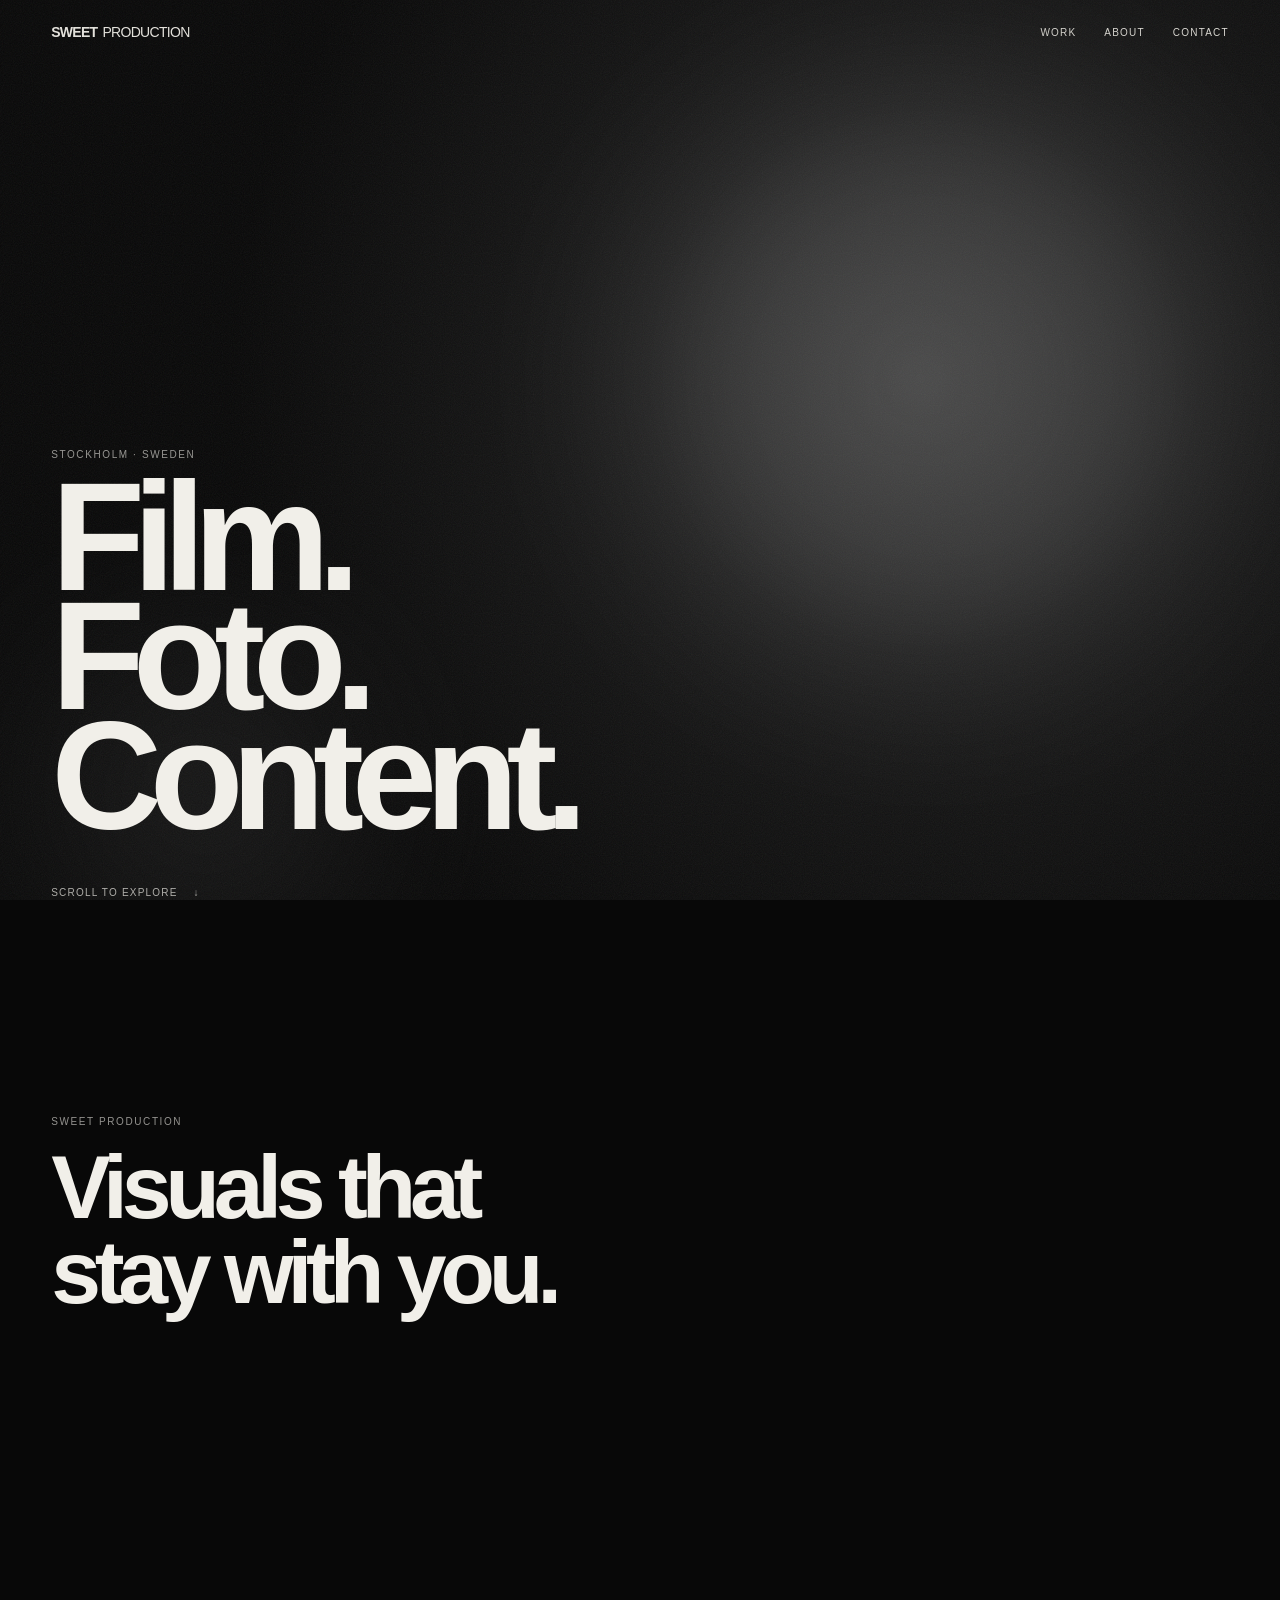
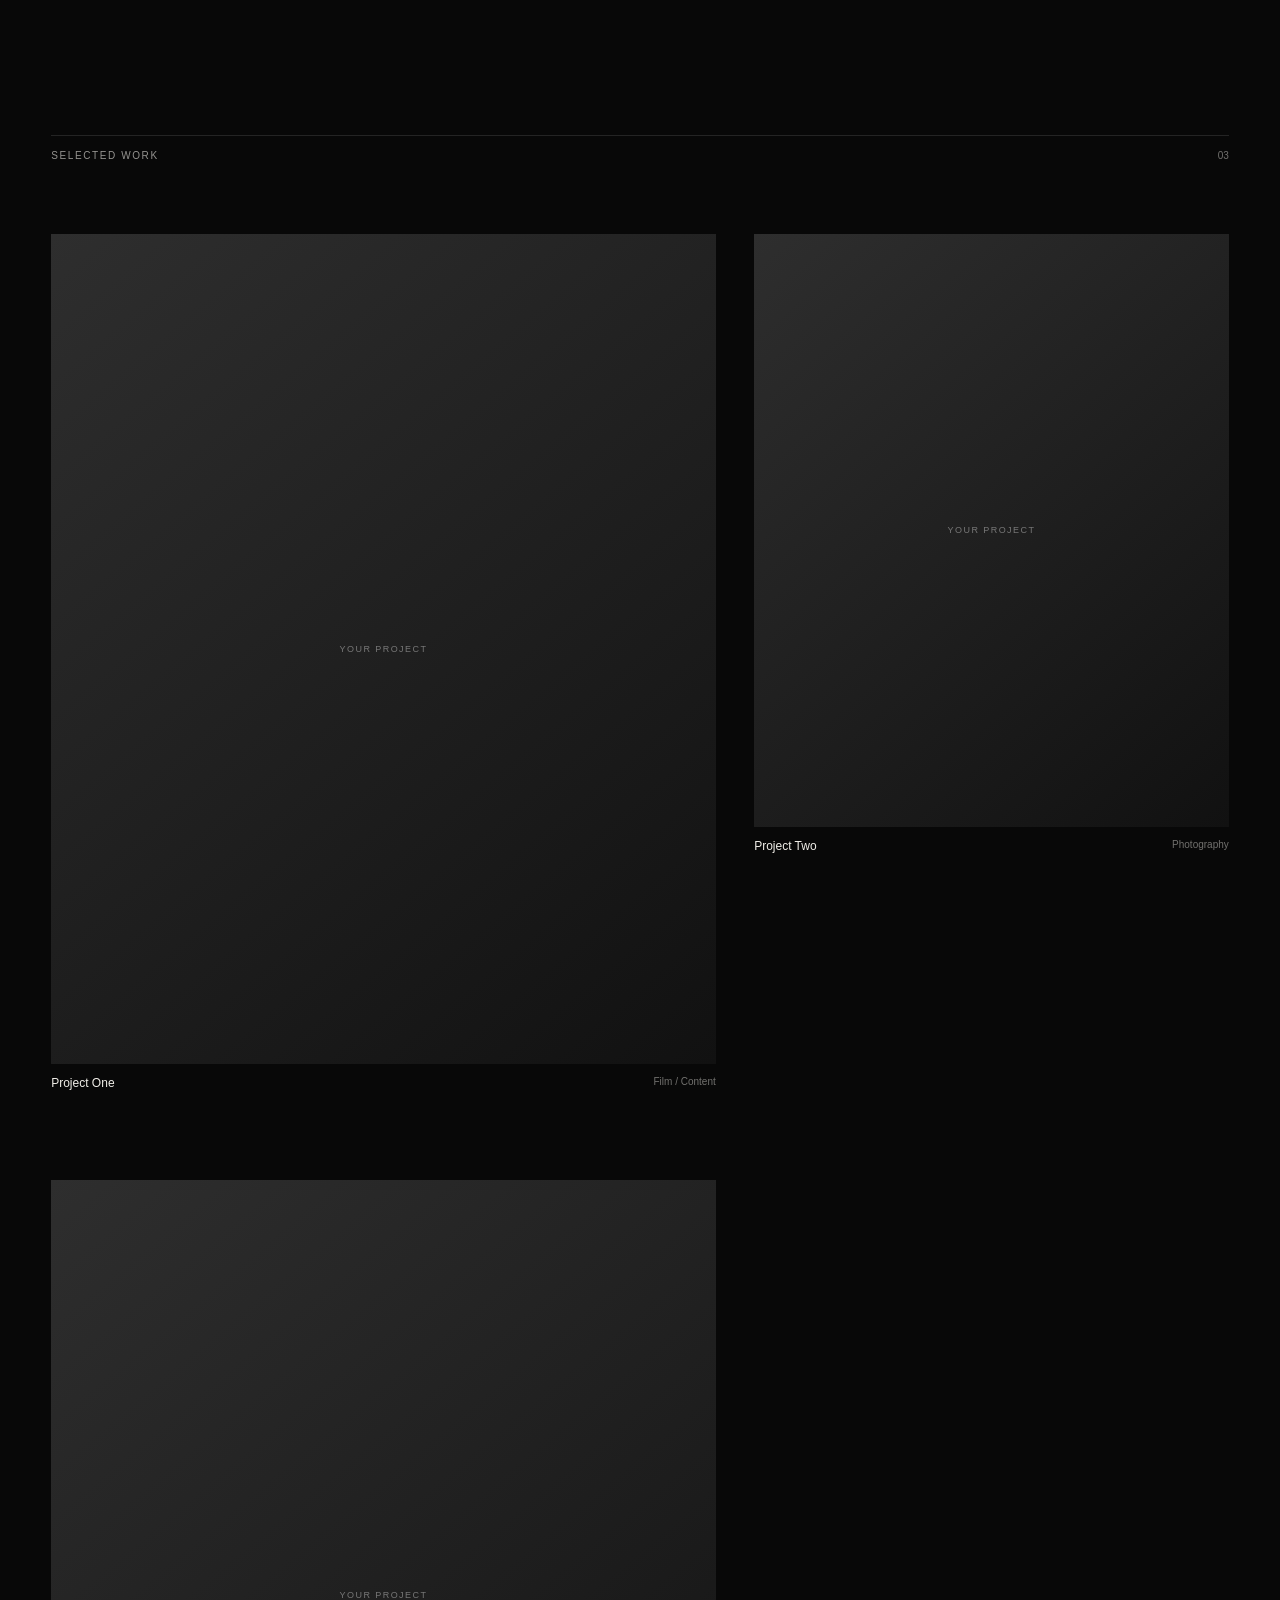
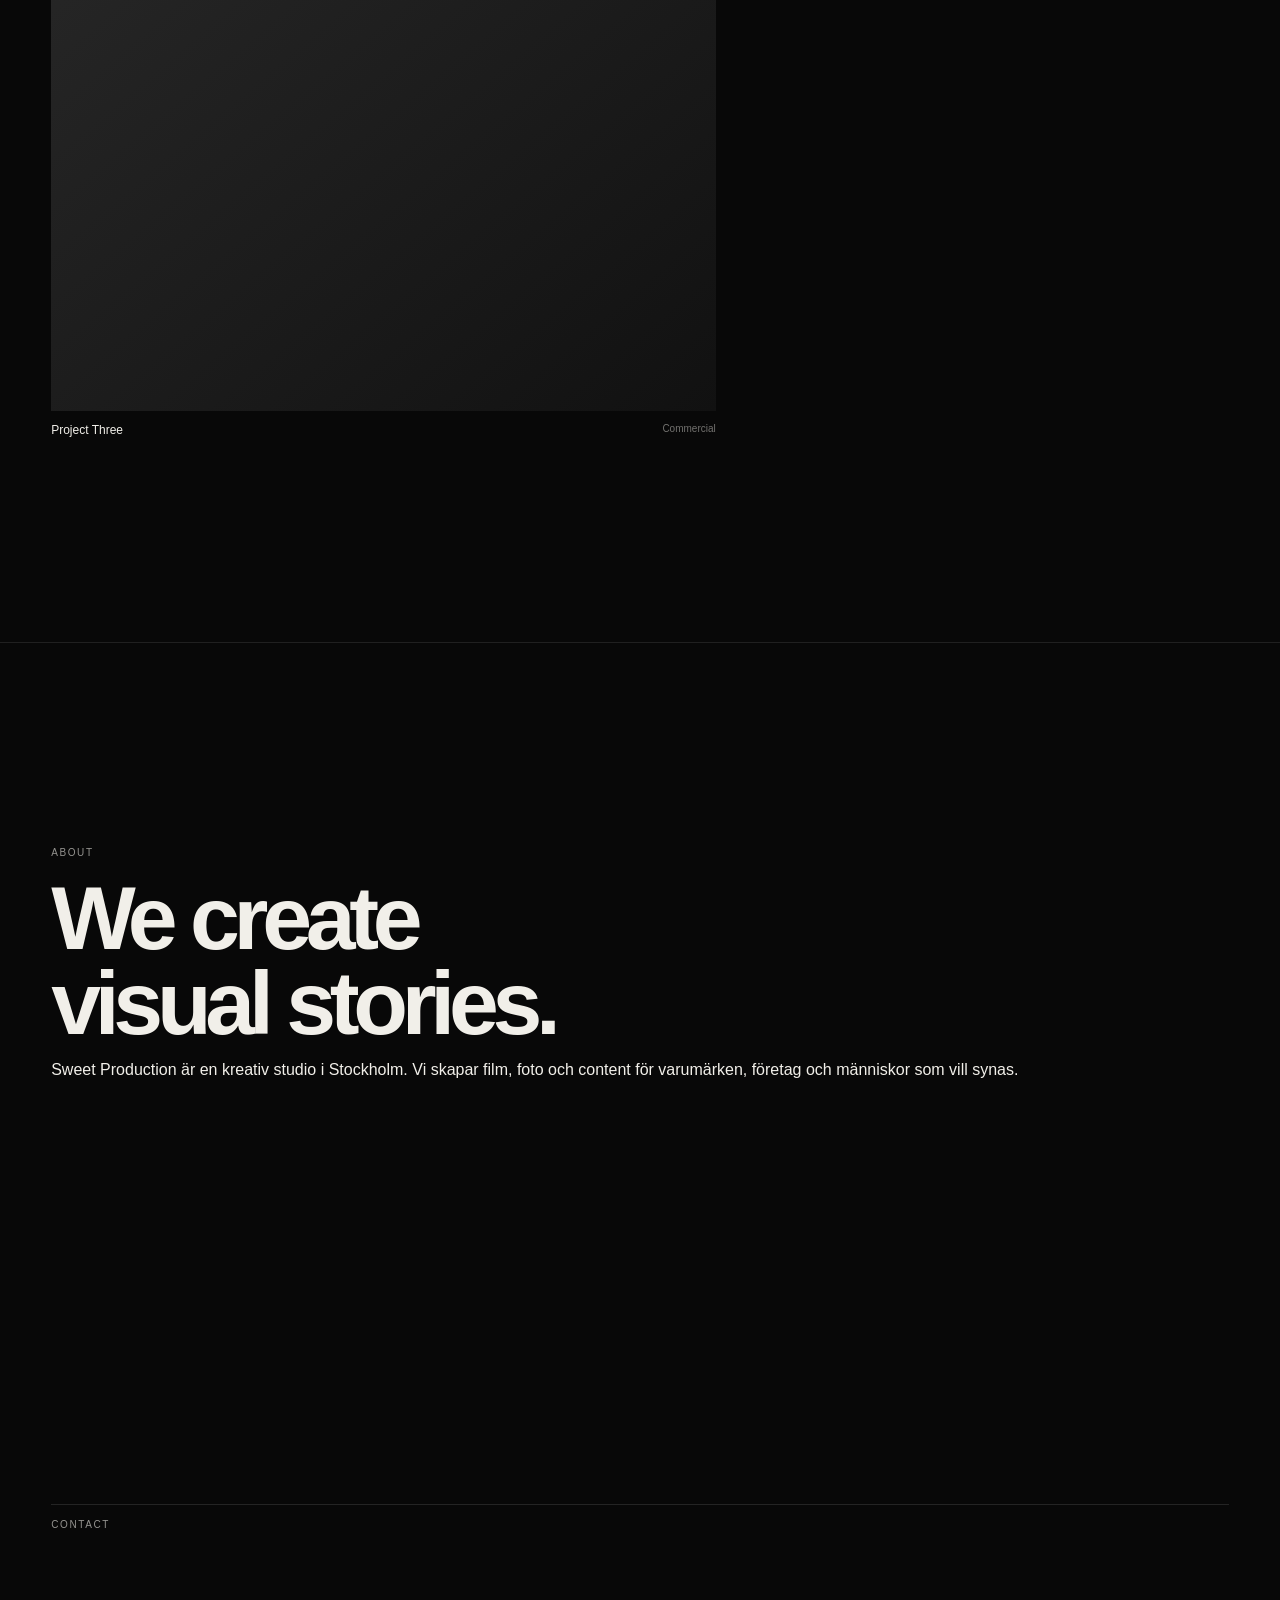
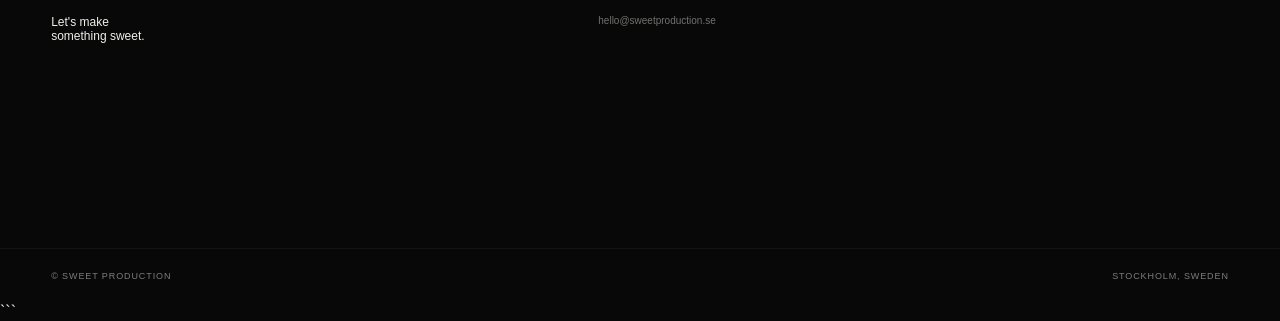
<file: index.html>
<!DOCTYPE html>
<html lang="sv">
<head>
  <meta charset="UTF-8">
  <meta name="viewport" content="width=device-width, initial-scale=1.0">
  <title>Sweet Production</title>
  <link rel="stylesheet" href="style.css">

  <style>
    :root {
      --bg-color: #080808;
      --text-color: #f1efe9;
      --accent-color: #f1efe9;
    }

    body {
      background: var(--bg-color);
      color: var(--text-color);
    }

    a {
      color: inherit;
    }

    .custom-text {
      padding: 10vw 5vw;
      max-width: 1200px;
      margin: auto;
    }

    .custom-text p {
      font-size: clamp(28px, 5vw, 70px);
      line-height: 1.05;
      margin: 0;
    }

    .custom-image {
      width: 100%;
      padding: 0 5vw 10vw;
    }

    .custom-image img {
      display: block;
      width: 100%;
      height: auto;
      object-fit: cover;
    }

    .media img {
      width: 100%;
      height: 100%;
      object-fit: cover;
      display: block;
    }
  </style>
</head>

<body>

<header class="nav">
  <a href="#top" class="logo">SWEET<span>PRODUCTION</span></a>

  <nav>
    <a href="#work">Work</a>
    <a href="#about">About</a>
    <a href="#contact">Contact</a>
  </nav>
</header>

<main id="top">
  <div id="page"></div>
</main>

<footer>
  <span>© Sweet Production</span>
  <span>Stockholm, Sweden</span>
</footer>

<script>

const defaultContent = {
  settings: {
    bgColor: "#080808",
    textColor: "#f1efe9",
    accentColor: "#f1efe9"
  },

  blocks: [
    {
      type: "hero",
      location: "Stockholm · Sweden",
      title: "Film.\nFoto.\nContent."
    },

    {
      type: "statement",
      text: "Visuals that\nstay with you."
    },

    {
      type: "projects",
      title: "Selected work",
      projects: []
    },

    {
      type: "about",
      title: "We create\nvisual stories.",
      text: "Sweet Production är en kreativ studio i Stockholm. Vi skapar film, foto och content för varumärken, företag och människor som vill synas."
    },

    {
      type: "contact",
      title: "Let's make\nsomething sweet.",
      email: "hello@sweetproduction.se"
    }
  ]
};


function applySettings(content) {

  const settings = content.settings || defaultContent.settings;

  document.documentElement.style.setProperty(
    "--bg-color",
    settings.bgColor || "#080808"
  );

  document.documentElement.style.setProperty(
    "--text-color",
    settings.textColor || "#f1efe9"
  );

  document.documentElement.style.setProperty(
    "--accent-color",
    settings.accentColor || "#f1efe9"
  );
}


function renderPage(content) {

  applySettings(content);

  const page = document.getElementById("page");

  page.innerHTML = "";


  content.blocks.forEach((block) => {


    if (block.type === "hero") {

      page.innerHTML += `
        <section class="hero">

          <div class="hero-bg">
            ${
              block.heroVideo
                ? `<video
                    class="hero-background-video"
                    src="${escapeAttribute(block.heroVideo)}"
                    autoplay
                    muted
                    loop
                    playsinline></video>
                   <div class="hero-overlay"></div>`
                : `<div class="glow one"></div>
                   <div class="glow two"></div>`
            }
            <div class="grain"></div>
          </div>

          <div class="hero-content">

            <p class="eyebrow">
              ${escapeHTML(block.location || "")}
            </p>

            <h1>
              ${escapeHTML(block.title || "").replace(/\n/g, "<br>")}
            </h1>

            <a href="#work" class="scroll">
              Scroll to explore <b>↓</b>
            </a>

          </div>

        </section>
      `;
    }


    if (block.type === "statement") {

      page.innerHTML += `
        <section class="statement">

          <p class="eyebrow">
            Sweet Production
          </p>

          <h2>
            ${escapeHTML(block.text || "").replace(/\n/g, "<br>")}
          </h2>

        </section>
      `;
    }


    if (block.type === "projects") {

      let projectsHTML = "";

      (block.projects || []).forEach((project) => {

        projectsHTML += `
          <article class="project">

            <div class="media">

              ${
                project.image
                ? `<img src="${escapeAttribute(project.image)}" alt="${escapeAttribute(project.title || "")}">`
                : "YOUR PROJECT"
              }

            </div>

            <div class="meta">

              <strong>
                ${escapeHTML(project.title || "")}
              </strong>

              <small>
                ${escapeHTML(project.category || "")}
              </small>

            </div>

          </article>
        `;

      });


      page.innerHTML += `
        <section id="work" class="work">

          <div class="section-top">

            <p class="eyebrow">
              ${escapeHTML(block.title || "Selected work")}
            </p>

            <span>
              ${String(block.projects?.length || 0).padStart(2, "0")}
            </span>

          </div>

          <div class="projects">
            ${projectsHTML}
          </div>

        </section>
      `;
    }


    if (block.type === "about") {

      page.innerHTML += `
        <section id="about" class="about">

          <p class="eyebrow">
            About
          </p>

          <h2>
            ${escapeHTML(block.title || "").replace(/\n/g, "<br>")}
          </h2>

          <p class="about-text">
            ${escapeHTML(block.text || "").replace(/\n/g, "<br>")}
          </p>

        </section>
      `;
    }


    if (block.type === "contact") {

      const contactDetails = [
        block.email
          ? `<a href="mailto:${escapeAttribute(block.email)}">${escapeHTML(block.email)}</a>`
          : "",
        block.phone
          ? `<a href="tel:${escapeAttribute(block.phone)}">${escapeHTML(block.phone)}</a>`
          : ""
      ].filter(Boolean).join(" · ");

      page.innerHTML += `
        <section id="contact" class="work">

          <div class="section-top">

            <p class="eyebrow">
              Contact
            </p>

          </div>

          <div class="projects">

            <article class="project">

              ${
                block.image
                  ? `<div class="media">
                      <img src="${escapeAttribute(block.image)}" alt="${escapeAttribute(block.title || "Contact")}">
                    </div>`
                  : ""
              }

              <div class="meta">

                <strong>
                  ${escapeHTML(block.title || "Contact").replace(/\n/g, "<br>")}
                </strong>

                ${contactDetails ? `<small>${contactDetails}</small>` : ""}

              </div>

            </article>

          </div>

        </section>
      `;
    }


    if (block.type === "text") {

      page.innerHTML += `
        <section class="custom-text">

          <p>
            ${escapeHTML(block.text || "").replace(/\n/g, "<br>")}
          </p>

        </section>
      `;
    }


    if (block.type === "image") {

      if (block.image) {

        page.innerHTML += `
          <section class="custom-image">

            <img
              src="${escapeAttribute(block.image)}"
              alt="">

          </section>
        `;

      }

    }

  });

}


function escapeHTML(value) {

  return String(value)
    .replace(/&/g, "&amp;")
    .replace(/</g, "&lt;")
    .replace(/>/g, "&gt;")
    .replace(/"/g, "&quot;")
    .replace(/'/g, "&#039;");

}


function escapeAttribute(value) {

  return escapeHTML(value);

}


async function loadContent() {

  try {

    const response =
      await fetch("content.json?cache=" + Date.now());

    if (!response.ok) throw new Error();

    const content =
      await response.json();

    if (!content.blocks) throw new Error();

    renderPage(content);

  } catch (error) {

    renderPage(defaultContent);

  }

}


loadContent();

</script>

</body>
</html>
```
</file>
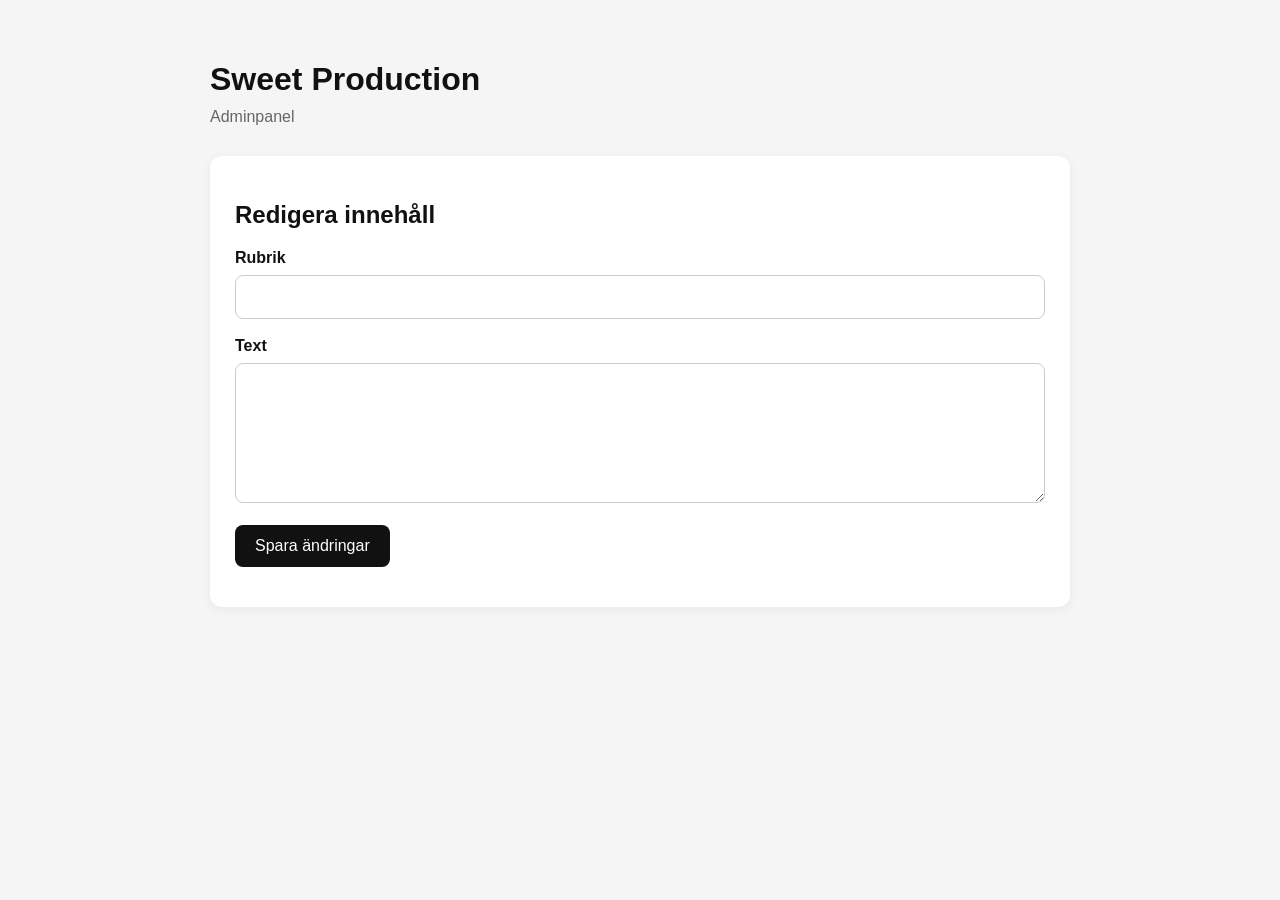
<file: admin.html>
<!DOCTYPE html>
<html lang="sv">
<head>
  <meta charset="UTF-8">
  <meta name="viewport" content="width=device-width, initial-scale=1.0">
  <title>Sweet Production – Admin</title>

  <style>
    * {
      box-sizing: border-box;
    }

    body {
      margin: 0;
      font-family: Arial, sans-serif;
      background: #f5f5f5;
      color: #111;
    }

    .container {
      max-width: 900px;
      margin: 0 auto;
      padding: 40px 20px;
    }

    h1 {
      margin-bottom: 10px;
    }

    .subtitle {
      color: #666;
      margin-bottom: 30px;
    }

    .card {
      background: white;
      border-radius: 12px;
      padding: 25px;
      margin-bottom: 20px;
      box-shadow: 0 2px 10px rgba(0,0,0,.06);
    }

    label {
      display: block;
      font-weight: bold;
      margin-bottom: 8px;
    }

    input,
    textarea {
      width: 100%;
      padding: 12px;
      border: 1px solid #ccc;
      border-radius: 8px;
      font: inherit;
      margin-bottom: 18px;
    }

    textarea {
      min-height: 140px;
      resize: vertical;
    }

    button {
      border: 0;
      border-radius: 8px;
      padding: 12px 20px;
      font-size: 16px;
      cursor: pointer;
      background: #111;
      color: white;
    }

    button:hover {
      opacity: .85;
    }

    #status {
      margin-top: 15px;
      font-weight: bold;
    }
  </style>
</head>

<body>

  <div class="container">

    <h1>Sweet Production</h1>
    <div class="subtitle">Adminpanel</div>

    <div class="card">
      <h2>Redigera innehåll</h2>

      <label for="heroTitle">Rubrik</label>
      <input id="heroTitle" type="text">

      <label for="heroText">Text</label>
      <textarea id="heroText"></textarea>

      <button onclick="saveContent()">Spara ändringar</button>

      <div id="status"></div>
    </div>

  </div>

  <script>
    async function loadContent() {
      try {
        const response = await fetch('/content.json');

        if (!response.ok) {
          throw new Error('Kunde inte läsa content.json');
        }

        const content = await response.json();

        document.getElementById('heroTitle').value =
          content.heroTitle || '';

        document.getElementById('heroText').value =
          content.heroText || '';

      } catch (error) {
        document.getElementById('status').textContent =
          'Kunde inte läsa innehållet.';
      }
    }

    async function saveContent() {
      document.getElementById('status').textContent =
        'Sparfunktion kommer kopplas in här...';
    }

    loadContent();
  </script>

</body>
</html>
</file>
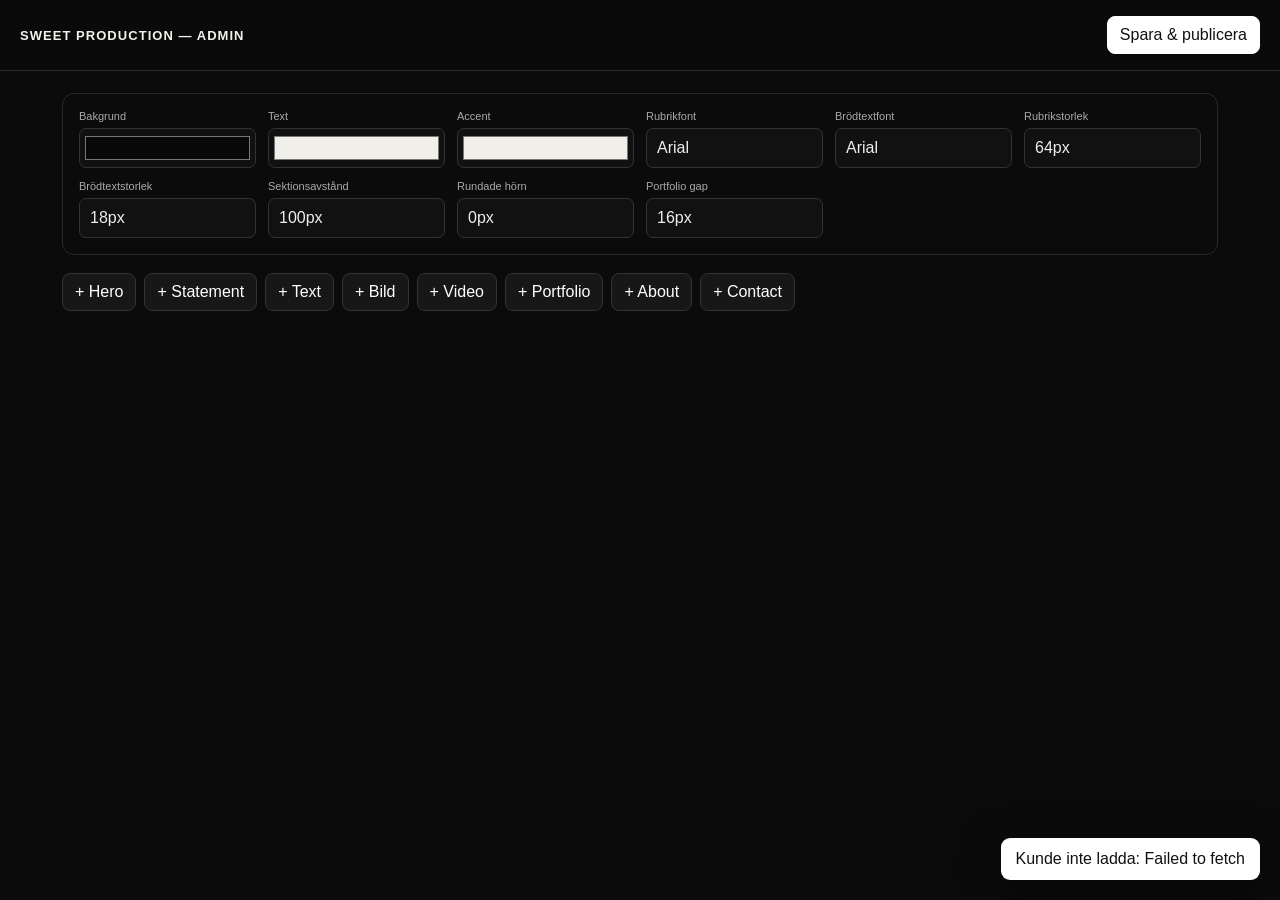
<file: site/admin.html>
<!DOCTYPE html>
<html lang="sv">
<head>
<meta charset="UTF-8">
<meta name="viewport" content="width=device-width,initial-scale=1">
<title>Sweet Production — Admin</title>
<style>
*{box-sizing:border-box}
:root{color-scheme:dark}
body{margin:0;background:#0b0b0b;color:#f3f1ec;font-family:Arial,sans-serif}
header{position:sticky;top:0;z-index:20;background:#0b0b0bf2;border-bottom:1px solid #292929;padding:16px 20px;display:flex;justify-content:space-between;align-items:center;gap:15px;backdrop-filter:blur(12px)}
header strong{font-size:13px;letter-spacing:.08em}
button,input,textarea,select{font:inherit}
button{border:1px solid #333;background:#171717;color:#fff;border-radius:8px;padding:9px 12px;cursor:pointer}
button:hover{background:#242424}
button.primary{background:#fff;color:#111;border-color:#fff}
button.danger{color:#ff8f8f}
main{max-width:1200px;margin:auto;padding:22px}
.settings{display:grid;grid-template-columns:repeat(6,1fr);gap:12px;padding:16px;border:1px solid #292929;border-radius:12px;margin-bottom:18px}
.field{display:flex;flex-direction:column;gap:6px}
.field label{font-size:11px;color:#aaa}
input,textarea,select{width:100%;background:#111;color:#eee;border:1px solid #333;border-radius:7px;padding:10px}
textarea{min-height:90px;resize:vertical}
input[type=color]{height:40px;padding:3px}
.toolbar{display:flex;flex-wrap:wrap;gap:8px;margin-bottom:18px}
.block{border:1px solid #303030;border-radius:14px;background:#111;margin:14px 0;overflow:hidden}
.block.dragging{opacity:.45}
.block-head{display:flex;align-items:center;gap:10px;padding:13px 15px;border-bottom:1px solid #292929;background:#151515;cursor:grab}
.drag{color:#777;font-size:18px}
.block-title{font-weight:bold;flex:1}
.block-type{font-size:10px;color:#888;text-transform:uppercase}
.block-body{padding:16px}
.grid{display:grid;grid-template-columns:repeat(2,1fr);gap:12px}
.full{grid-column:1/-1}
.project-list{display:flex;flex-direction:column;gap:10px}
.project{border:1px solid #303030;border-radius:10px;background:#161616;padding:12px;display:grid;grid-template-columns:110px 1fr auto;gap:12px;align-items:start}
.project.dragging{opacity:.45}
.thumb{width:110px;height:80px;border-radius:7px;background:#0b0b0b;overflow:hidden;display:flex;align-items:center;justify-content:center;color:#666}
.thumb img,.thumb video{width:100%;height:100%;object-fit:cover}
.project-fields{display:grid;grid-template-columns:1fr 1fr;gap:8px}
.project-fields .wide{grid-column:1/-1}
.project-actions{display:flex;flex-direction:column;gap:6px}
.widths{display:flex;flex-wrap:wrap;gap:5px}
.widths button.active{background:#fff;color:#111}
.upload{display:flex;gap:8px;align-items:center;flex-wrap:wrap}
.status{position:fixed;right:20px;bottom:20px;z-index:50;background:#fff;color:#111;padding:12px 15px;border-radius:9px;display:none;box-shadow:0 10px 40px #0008}
.preview{margin-top:8px;color:#888;font-size:12px;word-break:break-all}
.help{font-size:11px;color:#777;margin-top:5px}
@media(max-width:850px){.settings{grid-template-columns:repeat(2,1fr)}}
@media(max-width:650px){
 main{padding:12px}
 .settings,.grid{grid-template-columns:1fr}
 .project{grid-template-columns:80px 1fr}
 .thumb{width:80px;height:65px}
 .project-actions{grid-column:1/-1;flex-direction:row;flex-wrap:wrap}
}
</style>
</head>
<body>

<header>
<strong>SWEET PRODUCTION — ADMIN</strong>
<button class="primary" onclick="save()">Spara & publicera</button>
</header>

<main>

<section class="settings">
  <div class="field"><label>Bakgrund</label><input id="bgColor" type="color"></div>
  <div class="field"><label>Text</label><input id="textColor" type="color"></div>
  <div class="field"><label>Accent</label><input id="accentColor" type="color"></div>
  <div class="field"><label>Rubrikfont</label><input id="headingFont" type="text"></div>
  <div class="field"><label>Brödtextfont</label><input id="bodyFont" type="text"></div>
  <div class="field"><label>Rubrikstorlek</label><input id="headingSize" type="text" placeholder="t.ex. 64px"></div>
  <div class="field"><label>Brödtextstorlek</label><input id="bodySize" type="text" placeholder="t.ex. 18px"></div>
  <div class="field"><label>Sektionsavstånd</label><input id="sectionSpacing" type="text" placeholder="t.ex. 100px"></div>
  <div class="field"><label>Rundade hörn</label><input id="radius" type="text" placeholder="t.ex. 0px"></div>
  <div class="field"><label>Portfolio gap</label><input id="portfolioGap" type="text" placeholder="t.ex. 16px"></div>
</section>

<div class="toolbar">
  <button onclick="addBlock('hero')">+ Hero</button>
  <button onclick="addBlock('statement')">+ Statement</button>
  <button onclick="addBlock('text')">+ Text</button>
  <button onclick="addBlock('image')">+ Bild</button>
  <button onclick="addBlock('video')">+ Video</button>
  <button onclick="addBlock('projects')">+ Portfolio</button>
  <button onclick="addBlock('about')">+ About</button>
  <button onclick="addBlock('contact')">+ Contact</button>
</div>

<div id="blocks"></div>
</main>

<div id="status" class="status"></div>

<script>
const API_BASE="https://sweetproduction-admin.frycts5yrr.workers.dev";
const API=API_BASE+"/content";

let content={
 settings:{
  bgColor:"#080808",
  textColor:"#f1efe9",
  accentColor:"#f1efe9",
  headingFont:"Arial",
  bodyFont:"Arial",
  headingSize:"64px",
  bodySize:"18px",
  sectionSpacing:"100px",
  radius:"0px",
  portfolioGap:"16px",
  customFonts:[]
 },
 blocks:[]
};

let draggedBlock=null;
let draggedProject=null;

function esc(v){
 return String(v??"").replace(/&/g,"&amp;").replace(/</g,"&lt;").replace(/>/g,"&gt;").replace(/"/g,"&quot;").replace(/'/g,"&#039;");
}

function notify(msg){
 const el=document.getElementById("status");
 el.textContent=msg;
 el.style.display="block";
 clearTimeout(window.__status);
 window.__status=setTimeout(()=>el.style.display="none",2500);
}

async function uploadFile(file){
 if(!file) return null;
 const fd=new FormData();
 fd.append("file",file);
 const res=await fetch(API_BASE+"/upload",{method:"POST",body:fd});
 if(!res.ok) throw new Error("Uppladdningen misslyckades");
 const data=await res.json();

 /* R2 is served publicly through the main site worker. */
 if(data.key){
   data.url="https://sweetproduction.se/media/"+encodeURIComponent(data.key);
 }
 return data;
}

function bindSettings(){
 const s=content.settings||{};
 const ids=["bgColor","textColor","accentColor","headingFont","bodyFont","headingSize","bodySize","sectionSpacing","radius","portfolioGap"];
 ids.forEach(id=>{
   const el=document.getElementById(id);
   el.value=s[id]??"";
   el.oninput=()=>content.settings[id]=el.value;
 });
}

function addBlock(type){
 const defaults={
  hero:{type,title:"Film. Foto. Content.",location:"Stockholm · Sweden"},
  statement:{type,text:"We create films, photographs and content that people remember."},
  text:{type,text:"Skriv din text här."},
  image:{type,src:"",alt:""},
  video:{type,src:"",poster:"",ratio:"16:9"},
  projects:{type,title:"Work",projects:[]},
  about:{type,title:"We make things move.",text:"Berätta om Sweet Production här."},
  contact:{
  type,
  title:"Let’s work together.",
  email:"hello@sweetproduction.se",
  phone:""
}
 };
 content.blocks.push(defaults[type]);
 render();
 window.scrollTo({top:document.body.scrollHeight,behavior:"smooth"});
}

function removeBlock(i){
 if(!confirm("Ta bort den här sektionen?")) return;
 content.blocks.splice(i,1);
 render();
}

function moveBlock(i,dir){
 const j=i+dir;
 if(j<0||j>=content.blocks.length)return;
 [content.blocks[i],content.blocks[j]]=[content.blocks[j],content.blocks[i]];
 render();
}

function blockInput(i,key,value){
 content.blocks[i][key]=value;
}

function fileInput(label,accept,onchange){
 return `<div class="upload">
  <label>${label}</label>
  <input type="file" accept="${accept}" onchange="${onchange}">
 </div>`;
}

function mediaPreview(src,type){
 if(!src)return `<div class="preview">Ingen media uppladdad</div>`;
 return `<div class="preview">${type==="video"?"Video":"Bild"} uppladdad</div>`;
}

function projectUploadUI(i,p,pi){
 return `
 <div class="upload wide">
   <input type="file" accept="image/*,video/*" onchange="uploadProjectMedia(${i},${pi},this)">
   <span class="help">Välj bild eller video — ingen URL behövs.</span>
 </div>
 ${mediaPreview(p.image,p.type)}
 `;
}

async function uploadProjectMedia(i,pi,input){
 const file=input.files[0];
 if(!file)return;
 try{
  notify("Laddar upp…");
  const result=await uploadFile(file);
  const p=content.blocks[i].projects[pi];
  p.image=result.url;
  p.type=file.type.startsWith("video/")?"video":"image";
  render();
  notify("Media uppladdad");
 }catch(e){notify(e.message);}
}

async function uploadBlockMedia(i,input,kind){
 const file=input.files[0];
 if(!file)return;
 try{
  notify("Laddar upp…");
  const result=await uploadFile(file);
  if(kind=="image") content.blocks[i].src=result.url;
if(kind=="video") content.blocks[i].src=result.url;
if(kind=="poster") content.blocks[i].poster=result.url;
if(kind=="heroVideo") content.blocks[i].heroVideo=result.url;
if(kind=="contactImage") content.blocks[i].image=result.url;
  render();
  notify("Media uppladdad");
 }catch(e){notify(e.message);}
}

function setProjectWidth(i,pi,width){
  if(!content.blocks[i] || !content.blocks[i].projects[pi]) return;

  content.blocks[i].projects[pi].width=Number(width);

  const projects = document.querySelectorAll(
    `#blocks .block:nth-child(${i+1}) .project`
  );

  const project = projects[pi];
  if(!project) return;

  project.querySelectorAll(".widths button").forEach(btn=>{
    btn.classList.toggle(
      "active",
      btn.textContent.trim() === Number(width)+"%"
    );
  });
}

function setProjectFit(i,pi,fit){
  if(!content.blocks[i] || !content.blocks[i].projects[pi]) return;

  content.blocks[i].projects[pi].fit=fit;
}

function addProject(i){
 content.blocks[i].projects.push({
  id:Date.now()+"-"+Math.random().toString(36).slice(2),
  title:"Nytt projekt",
  category:"Film · Foto",
  image:"",
  type:"image",
  width:50,
  fit:"cover"
 });
 render();
}

function moveProject(i,pi,dir){
 const arr=content.blocks[i].projects;
 const j=pi+dir;
 if(j<0||j>=arr.length)return;
 [arr[pi],arr[j]]=[arr[j],arr[pi]];
 render();
}

function setProjectFit(i,pi,fit){
 content.blocks[i].projects[pi].fit=fit;
 render();
}
async function removeProject(i,pi){
  if(!confirm("Ta bort det här projektet?")) return;

  content.blocks[i].projects.splice(pi,1);
  render();
  await save();
}
function setupBlockDrag(el,i){
 el.addEventListener("dragstart",()=>{
  draggedBlock=i;
  el.classList.add("dragging");
 });
 el.addEventListener("dragend",()=>{
  draggedBlock=null;
  el.classList.remove("dragging");
 });
 el.addEventListener("dragover",e=>e.preventDefault());
 el.addEventListener("drop",e=>{
  e.preventDefault();
  if(draggedBlock===null||draggedBlock===i)return;
  const moved=content.blocks.splice(draggedBlock,1)[0];
  content.blocks.splice(i,0,moved);
  render();
 });
}

function setupProjectDrag(el,i,pi){
 el.addEventListener("dragstart",e=>{
  e.stopPropagation();
  draggedProject={i,pi};
  el.classList.add("dragging");
 });
 el.addEventListener("dragend",e=>{
  e.stopPropagation();
  draggedProject=null;
  el.classList.remove("dragging");
 });
 el.addEventListener("dragover",e=>e.preventDefault());
 el.addEventListener("drop",e=>{
  e.preventDefault();
  e.stopPropagation();
  if(!draggedProject||draggedProject.i!==i||draggedProject.pi===pi)return;
  const arr=content.blocks[i].projects;
  const moved=arr.splice(draggedProject.pi,1)[0];
  arr.splice(pi,0,moved);
  render();
 });
}

function fields(block,i){
 if(block.type=="hero") return `
  <div class="grid">
   <div class="field"><label>Plats</label><input value="${esc(block.location)}" oninput="blockInput(${i},'location',this.value)"></div>
   <div class="field"><label>Rubrik</label><input value="${esc(block.title)}" oninput="blockInput(${i},'title',this.value)"></div>

   <div class="field full">
    <label>Bakgrundsvideo</label>
    <input type="file" accept="video/*" onchange="uploadBlockMedia(${i},this,'heroVideo')">
    ${mediaPreview(block.heroVideo,"video")}
   </div>
  </div>`;

 if(block.type==="statement") return `
  <div class="field"><label>Text</label><textarea oninput="blockInput(${i},'text',this.value)">${esc(block.text)}</textarea></div>`;

 if(block.type==="text") return `
  <div class="field"><label>Text</label><textarea oninput="blockInput(${i},'text',this.value)">${esc(block.text)}</textarea></div>`;

 if(block.type==="image") return `
  <div class="grid">
   <div class="field full">
    <label>Bild</label>
    <input type="file" accept="image/*" onchange="uploadBlockMedia(${i},this,'image')">
    ${mediaPreview(block.src,"image")}
   </div>
   <div class="field"><label>Alt-text</label><input value="${esc(block.alt)}" oninput="blockInput(${i},'alt',this.value)"></div>
   <div class="field"><label>Bild-URL (valfritt)</label><input value="${esc(block.src)}" oninput="blockInput(${i},'src',this.value)"></div>
  </div>`;

 if(block.type==="video") return `
  <div class="grid">
   <div class="field full">
    <label>Video</label>
    <input type="file" accept="video/*" onchange="uploadBlockMedia(${i},this,'video')">
    ${mediaPreview(block.src,"video")}
   </div>
   <div class="field">
    <label>Format</label>
    <select onchange="blockInput(${i},'ratio',this.value)">
      <option value="16:9" ${block.ratio!=="9:16"?"selected":""}>16:9</option>
      <option value="9:16" ${block.ratio==="9:16"?"selected":""}>9:16</option>
    </select>
   </div>
   <div class="field">
    <label>Posterbild</label>
    <input type="file" accept="image/*" onchange="uploadBlockMedia(${i},this,'poster')">
   </div>
   <div class="field full"><label>Video-URL (valfritt)</label><input value="${esc(block.src)}" oninput="blockInput(${i},'src',this.value)"></div>
  </div>`;

 if(block.type==="projects"){
  let html="";
  (block.projects||[]).forEach((p,pi)=>{
   html+=`
   <div class="project" draggable="true" data-project="${pi}">
    <div class="thumb">
      ${p.image?(p.type==="video"?`<video src="${esc(p.image)}" muted autoplay loop playsinline></video>`:`<img src="${esc(p.image)}">`):"Ingen media"}
    </div>
    <div class="project-fields">
      <div class="field"><label>Titel</label><input value="${esc(p.title)}" oninput="content.blocks[${i}].projects[${pi}].title=this.value"></div>
      <div class="field"><label>Kategori</label><input value="${esc(p.category)}" oninput="content.blocks[${i}].projects[${pi}].category=this.value"></div>
      ${projectUploadUI(i,p,pi)}
      <div class="field">
        <label>Bredd</label>
        <div class="widths">
          ${[25,33,50,66,75,100].map(w=>`<button class="${(Number(p.width)||50)===w?"active":""}" onclick="setProjectWidth(${i},${pi},${w})">${w}%</button>`).join("")}
        </div>
      </div>
      <div class="field">
        <label>Bildvisning</label>
        <select onchange="setProjectFit(${i},${pi},this.value)">
          <option value="cover" ${(p.fit||"cover")==="cover"?"selected":""}>Beskär / fyll</option>
          <option value="contain" ${(p.fit||"cover")==="contain"?"selected":""}>Visa hela bilden</option>
        </select>
      </div>
    </div>
    <div class="project-actions">
      <button onclick="moveProject(${i},${pi},-1)">↑</button>
      <button onclick="moveProject(${i},${pi},1)">↓</button>
      <button class="danger" onclick="removeProject(${i},${pi})">Ta bort</button>
    </div>
   </div>`;
  });
  return `
   <div class="grid">
    <div class="field full"><label>Portfolio-rubrik</label><input value="${esc(block.title)}" oninput="blockInput(${i},'title',this.value)"></div>
    <div class="full">
      <button onclick="addProject(${i})">+ Lägg till projekt</button>
      <p class="help">Dra projekten för att ändra ordning. Bredden styr hur mycket plats varje projekt tar på sidan.</p>
    </div>
    <div class="project-list full">${html||'<div class="help">Inga projekt ännu.</div>'}</div>
   </div>`;
 }

 if(block.type==="about") return `
  <div class="grid">
   <div class="field"><label>Rubrik</label><input value="${esc(block.title)}" oninput="blockInput(${i},'title',this.value)"></div>
   <div class="field full"><label>Text</label><textarea oninput="blockInput(${i},'text',this.value)">${esc(block.text)}</textarea></div>
  </div>`;

if(block.type=="contact") return `
  <div class="grid">

   <div class="field">
    <label>Rubrik</label>
    <input value="${esc(block.title)}" oninput="blockInput(${i},'title',this.value)">
   </div>

   <div class="field">
    <label>Rubrikstorlek</label>
    <input value="${esc(block.titleSize||"150px")}" oninput="blockInput(${i},'titleSize',this.value)">
   </div>

   <div class="field">
    <label>E-post</label>
    <input value="${esc(block.email)}" oninput="blockInput(${i},'email',this.value)">
   </div>

   <div class="field">
    <label>E-poststorlek</label>
    <input value="${esc(block.emailSize||"20px")}" oninput="blockInput(${i},'emailSize',this.value)">
   </div>

   <div class="field">
    <label>Telefonnummer</label>
    <input value="${esc(block.phone||"")}" oninput="blockInput(${i},'phone',this.value)">
   </div>

   <div class="field">
    <label>Telefonstorlek</label>
    <input value="${esc(block.phoneSize||"20px")}" oninput="blockInput(${i},'phoneSize',this.value)">
   </div>

   <div class="field">
    <label>Bild</label>
    <input
      type="file"
      accept="image/*"
      onchange="uploadBlockMedia(${i},this,'contactImage')"
    >
   </div>

   <div class="field">
    <label>Bildstorlek</label>
    <input
      value="${esc(block.imageSize||"400px")}"
      oninput="blockInput(${i},'imageSize',this.value)"
    >
   </div>

  </div>`;

return "";
}

function render(){
 bindSettings();
 const root=document.getElementById("blocks");
 root.innerHTML="";

 content.blocks.forEach((block,i)=>{
  const el=document.createElement("section");
  el.className="block";
  el.draggable=true;
  el.innerHTML=`
   <div class="block-head">
    <span class="drag">☷</span>
    <span class="block-title">${esc(block.title||block.type)}</span>
    <span class="block-type">${esc(block.type)}</span>
    <button onclick="event.stopPropagation();moveBlock(${i},-1)">↑</button>
    <button onclick="event.stopPropagation();moveBlock(${i},1)">↓</button>
    <button class="danger" onclick="event.stopPropagation();removeBlock(${i})">Ta bort</button>
   </div>
   <div class="block-body">${fields(block,i)}</div>`;
  root.appendChild(el);
  setupBlockDrag(el,i);
  el.querySelectorAll(".project").forEach((p,pi)=>setupProjectDrag(p,i,pi));
 });
}

async function load(){
 try{
  const res=await fetch(API+"?v="+Date.now());
  if(!res.ok)throw new Error("Kunde inte läsa innehållet");
  const data=await res.json();
  content=data;
  content.settings=Object.assign({
   bgColor:"#080808",textColor:"#f1efe9",accentColor:"#f1efe9",
   headingFont:"Arial",bodyFont:"Arial",headingSize:"64px",
   bodySize:"18px",sectionSpacing:"100px",radius:"0px",portfolioGap:"16px",customFonts:[]
  },content.settings||{});
  content.blocks=(content.blocks||[]).map(b=>{
   if(b.type==="projects"){
    b.projects=(b.projects||[]).map(p=>Object.assign({width:50,fit:"cover"},p));
   }
   return b;
  });
  render();
 }catch(e){
  notify("Kunde inte ladda: "+e.message);
  render();
 }
}

async function save(){
 try{
  notify("Sparar…");
  const res=await fetch(API,{
   method:"PUT",
   headers:{"Content-Type":"application/json"},
   body:JSON.stringify(content)
  });
  if(!res.ok)throw new Error("Sparningen misslyckades");
  notify("Sparat och publicerat ✓");
 }catch(e){
  notify(e.message);
 }
}

load();
</script>
</body>
</html>
</file>
<file: style.css>
* {
  box-sizing: border-box;
}

html {
  scroll-behavior: smooth;
}

body {
  margin: 0;
  background: var(--bg-color, #080808);
  color: var(--text-color, #f1efe9);
  font-family: Arial, Helvetica, sans-serif;
}

a {
  color: inherit;
  text-decoration: none;
}

/* NAV */

.nav {
  position: fixed;
  z-index: 20;
  top: 0;
  left: 0;
  width: 100%;
  padding: 24px 4vw;
  display: flex;
  justify-content: space-between;
  align-items: center;
  mix-blend-mode: difference;
}

.logo {
  font-weight: 800;
  font-size: 14px;
  letter-spacing: -0.05em;
}

.logo span {
  font-weight: 500;
  margin-left: 5px;
}

.nav nav {
  display: flex;
  gap: 28px;
  font-size: 10px;
  text-transform: uppercase;
  letter-spacing: 0.12em;
}

/* HERO */

.hero {
  height: 100svh;
  min-height: 650px;
  position: relative;
  display: flex;
  align-items: flex-end;
  padding: 0 4vw 7vh;
  overflow: hidden;
}

.hero-bg {
  position: absolute;
  inset: 0;
  background:
    radial-gradient(
      circle at 72% 42%,
      #393939 0,
      #191919 26%,
      #080808 65%
    );
}

.glow {
  position: absolute;
  border-radius: 50%;
  filter: blur(90px);
  opacity: 0.28;
}

.one {
  width: 45vw;
  height: 45vw;
  right: 5%;
  top: 10%;
  background: #777;
}

.two {
  width: 24vw;
  height: 24vw;
  left: 4%;
  bottom: -5%;
  background: #444;
}

.grain {
  position: absolute;
  inset: -40%;
  opacity: 0.07;
  background-image: url("data:image/svg+xml,%3Csvg xmlns='http://www.w3.org/2000/svg' width='180' height='180'%3E%3Cfilter id='n'%3E%3CfeTurbulence type='fractalNoise' baseFrequency='.9' numOctaves='3'/%3E%3C/filter%3E%3Crect width='100%25' height='100%25' filter='url(%23n)'/%3E%3C/svg%3E");
  animation: noise 0.2s steps(2) infinite;
}

.hero-content {
  position: relative;
}

.eyebrow {
  font-size: 10px;
  text-transform: uppercase;
  letter-spacing: 0.16em;
  opacity: 0.6;
  margin: 0 0 18px;
}

.hero h1 {
  font-size: clamp(70px, 12vw, 180px);
  line-height: 0.78;
  letter-spacing: -0.08em;
  margin: 0;
  font-weight: 800;
}

.hero h1 i,
.contact h2 i,
.about h2 i {
  font-style: normal;
  color: #858585;
}

.scroll {
  position: absolute;
  top: calc(100% + 50px);
  font-size: 10px;
  text-transform: uppercase;
  letter-spacing: 0.12em;
  opacity: 0.7;
}

.scroll b {
  margin-left: 12px;
}

/* GENERAL SECTIONS */

.statement,
.work,
.about,
.contact {
  padding: 16vw 4vw;
}

.statement {
  min-height: 70vh;
  display: flex;
  justify-content: center;
  flex-direction: column;
}

.statement h2,
.about h2,
.contact h2 {
  font-size: clamp(44px, 7vw, 100px);
  line-height: 0.94;
  letter-spacing: -0.07em;
  margin: 0;
  font-weight: 750;
}

.statement h2 span {
  color: #666;
}

/* WORK */

.section-top {
  border-top: 1px solid #242424;
  padding-top: 14px;
  display: flex;
  justify-content: space-between;
  margin-bottom: 55px;
}

.section-top span {
  font-size: 10px;
  opacity: 0.45;
}

.projects {
  display: grid;
  grid-template-columns: 1.4fr 1fr;
  gap: 7vw 3vw;
}

.project.big {
  grid-row: span 2;
}

.media {
  aspect-ratio: 4 / 5;
  background: linear-gradient(140deg, #2e2e2e, #111);
  display: flex;
  align-items: center;
  justify-content: center;
  color: #777;
  font-size: 9px;
  letter-spacing: 0.16em;
}

.alt1 {
  background: linear-gradient(140deg, #151515, #3a3a3a);
}

.alt2 {
  background: linear-gradient(140deg, #3a3a3a, #111);
}

.meta {
  display: flex;
  justify-content: space-between;
  padding-top: 12px;
}

.meta strong {
  font-size: 12px;
  font-weight: 500;
}

.meta small {
  font-size: 10px;
  opacity: 0.45;
}

/* ABOUT */

.about {
  border-top: 1px solid #202020;
}

.split {
  display: grid;
  grid-template-columns: 1.3fr 1fr;
  gap: 8vw;
}

.lead {
  font-size: clamp(18px, 2vw, 28px);
  line-height: 1.35;
  color: #aaa;
  max-width: 520px;
  margin: 0;
}

.services {
  margin-top: 55px;
  border-top: 1px solid #292929;
  display: grid;
  gap: 14px;
  padding-top: 17px;
  font-size: 11px;
}

/* CONTACT */

.contact {
  min-height: 80vh;
  display: flex;
  justify-content: center;
  flex-direction: column;
}

.email {
  margin-top: 65px;
  font-size: clamp(18px, 2vw, 28px);
  width: max-content;
  border-bottom: 1px solid #777;
  padding-bottom: 8px;
}

/* FOOTER */

footer {
  border-top: 1px solid #202020;
  padding: 22px 4vw;
  display: flex;
  justify-content: space-between;
  font-size: 9px;
  text-transform: uppercase;
  letter-spacing: 0.1em;
  opacity: 0.5;
}

/* ANIMATION */

@keyframes noise {
  0% {
    transform: translate(0);
  }

  25% {
    transform: translate(2%, -1%);
  }

  50% {
    transform: translate(-1%, 2%);
  }

  75% {
    transform: translate(1%, 1%);
  }

  100% {
    transform: translate(-2%, -1%);
  }
}

/* MOBILE */

@media (max-width: 700px) {

  .nav {
    padding: 18px 5vw;
  }

  .nav nav {
    gap: 15px;
  }

  .hero {
    padding: 0 5vw 8vh;
  }

  .hero h1 {
    font-size: 20vw;
  }

  .statement,
  .work,
  .about,
  .contact {
    padding: 28vw 5vw;
  }

  .projects {
    grid-template-columns: 1fr;
    gap: 50px;
  }

  .project.big {
    grid-row: auto;
  }

  .split {
    grid-template-columns: 1fr;
    gap: 45px;
  }

  .contact {
    min-height: 70vh;
  }

  footer {
    padding: 20px 5vw;
    flex-direction: column;
    gap: 12px;
  }
}
</file>
